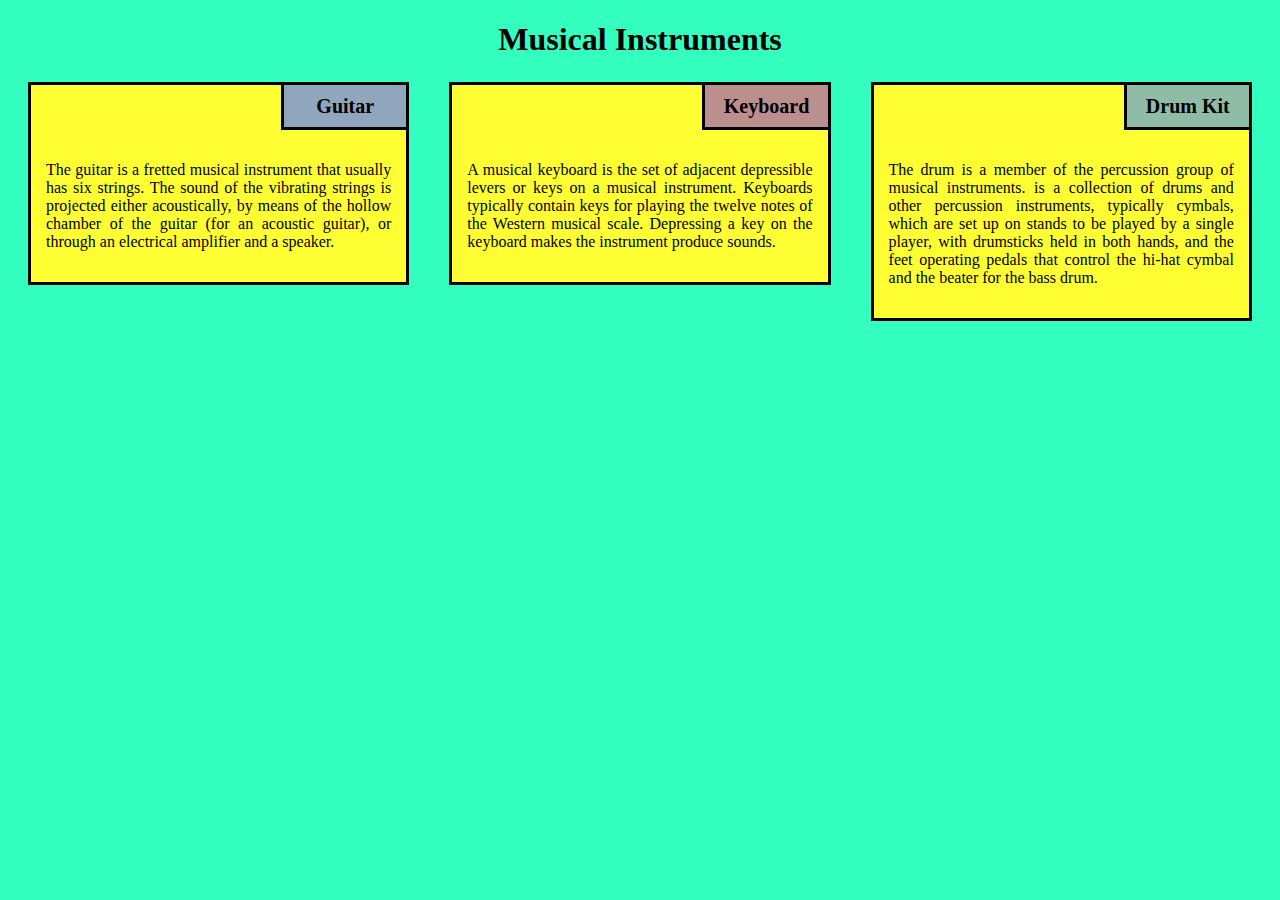
<file: Module_2_Solution/Index.html>
<!DOCTYPE html>
<html lang="en">

<head>
	<meta charset="UTF-8">
	<meta name="viewport" content="width=device-width, initial-scale=1">
	<link rel="stylesheet" href="css/style.css">
	<title>Assignment Solution for Module 2</title>
</head>

<body>
<h1>Musical Instruments</h1>
<div class="row">
	<div class="col-lg-4 col-md-6 col-sm-12">
		<div class="contnr">
<section class="Guitar">
	<h2>Guitar</h2>
	<p>The guitar is a fretted musical instrument that usually has six strings. The sound of the vibrating strings is projected either acoustically, by means of the hollow chamber of the guitar (for an acoustic guitar), or through an electrical amplifier and a speaker. </p>
</section>
</div>
</div>
<div class="col-lg-4 col-md-6 col-sm-12">
	<div class="contnr">
<section class="Keyboard">
	<h2>Keyboard</h2>
	<p>A musical keyboard is the set of adjacent depressible levers or keys on a musical instrument. Keyboards typically contain keys for playing the twelve notes of the Western musical scale. Depressing a key on the keyboard makes the instrument produce sounds.</p>
</section>
</div>
</div>
<div class="col-lg-4 col-md-12 col-sm-12">
	<div class="contnr">
<section class="Drums">
	<h2>Drum&nbsp;Kit</h2>
	<p>The drum is a member of the percussion group of musical instruments. is a collection of drums and other percussion instruments, typically cymbals, which are set up on stands to be played by a single player, with drumsticks held in both hands, and the feet operating pedals that control the hi-hat cymbal and the beater for the bass drum.</p>
</section>
</div>
</div>
</div>
</body>
</html>
</file>
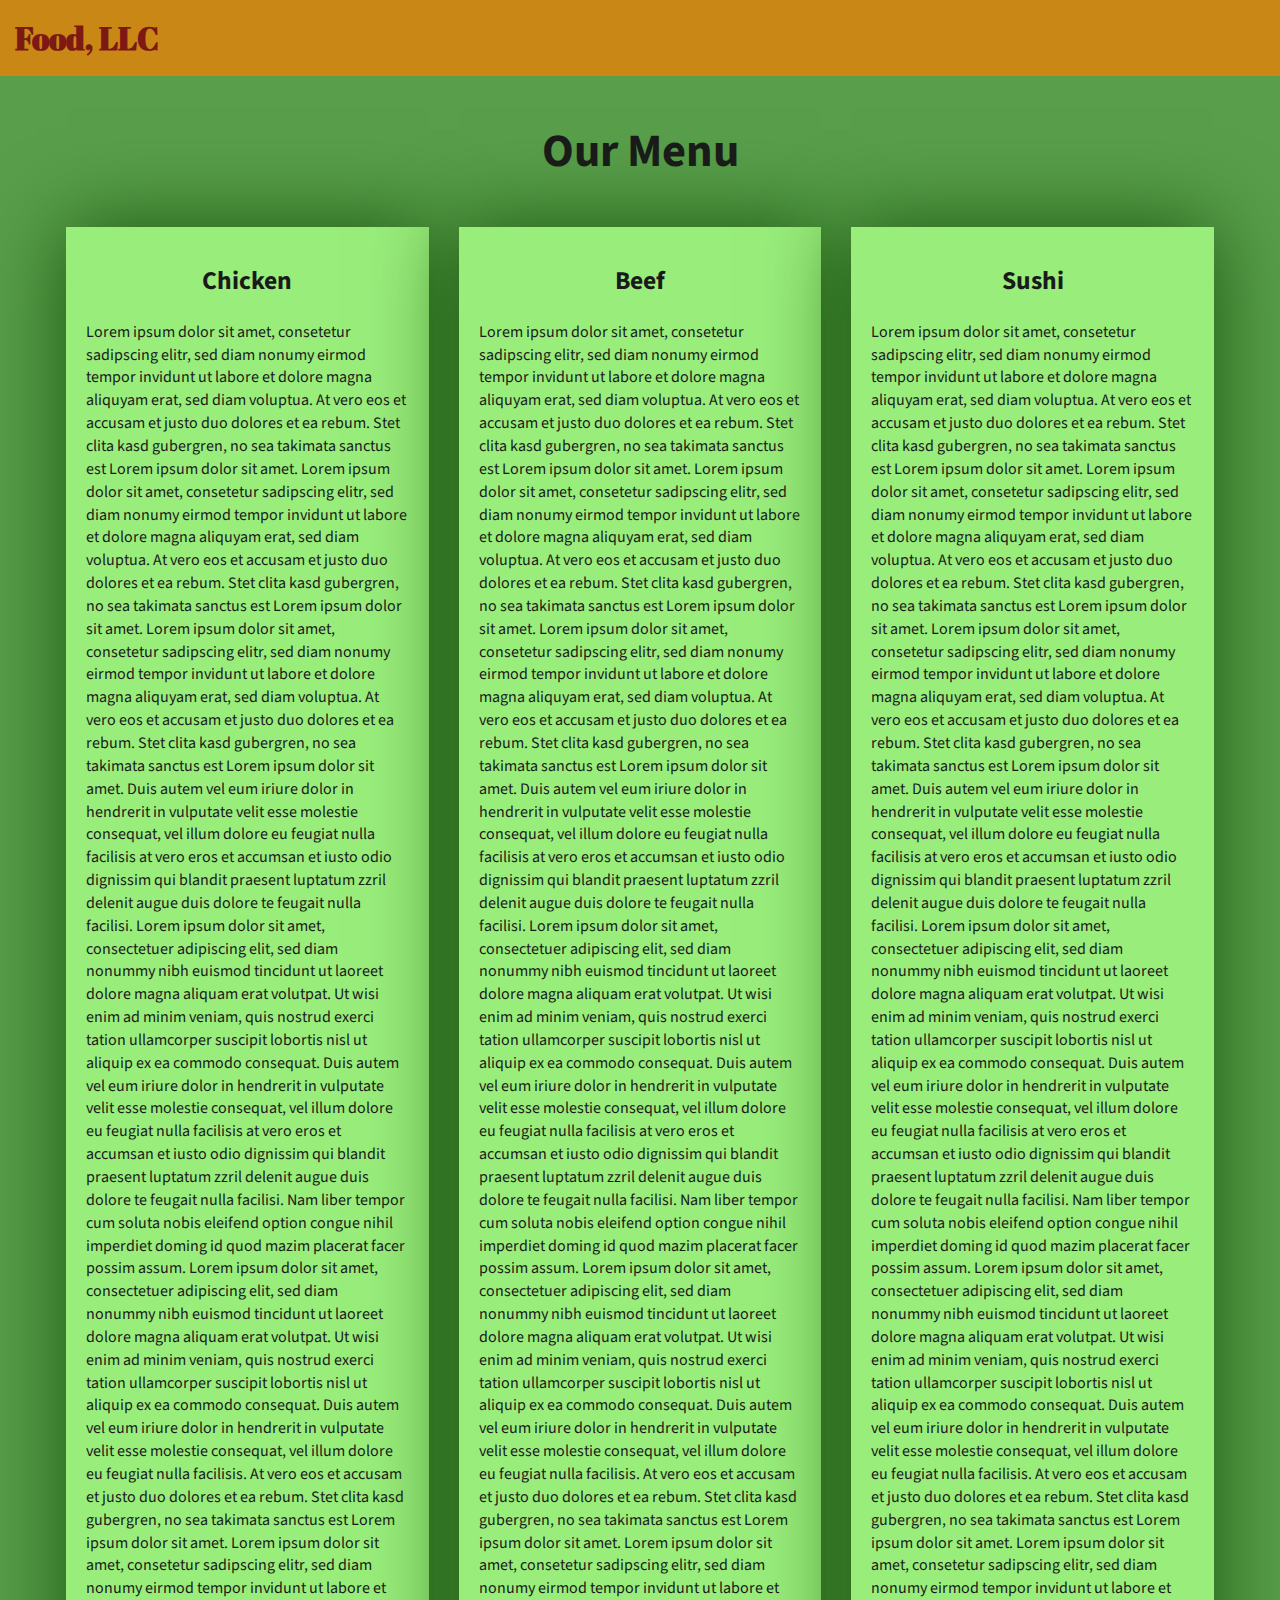
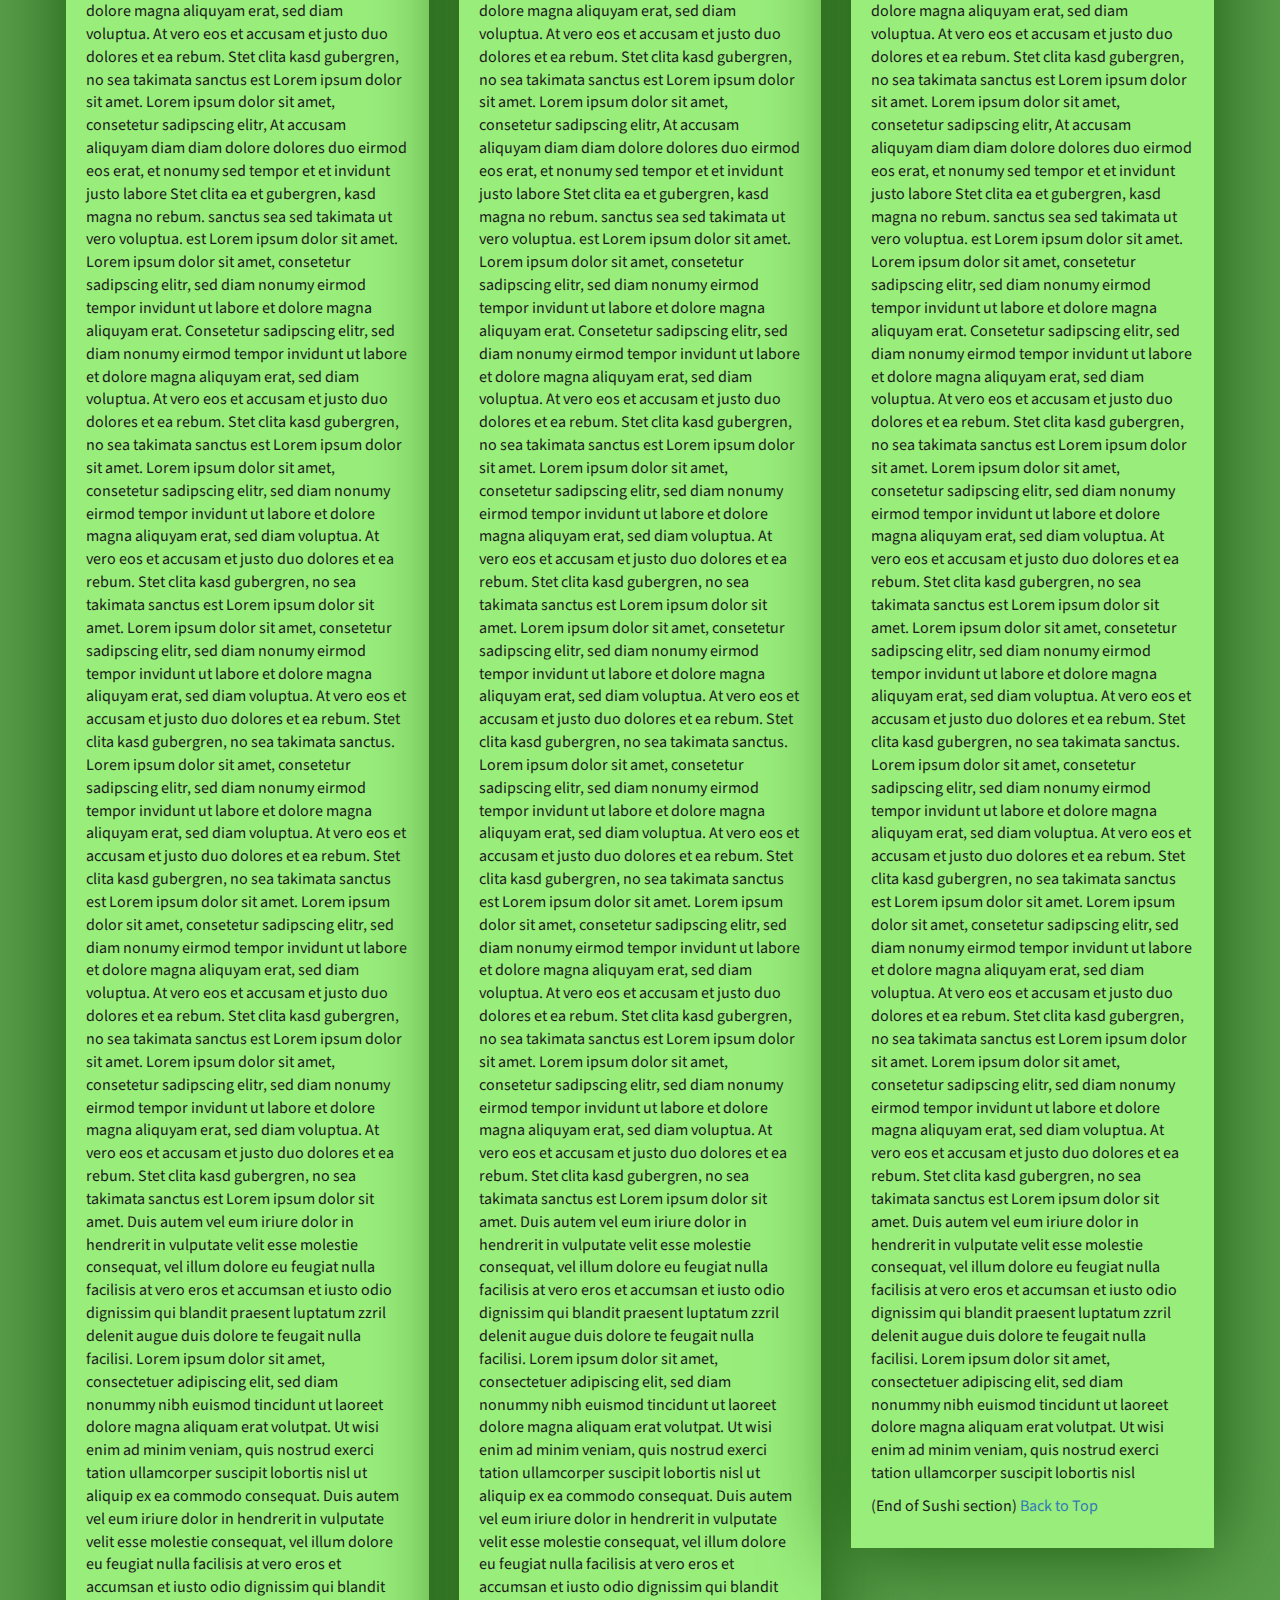
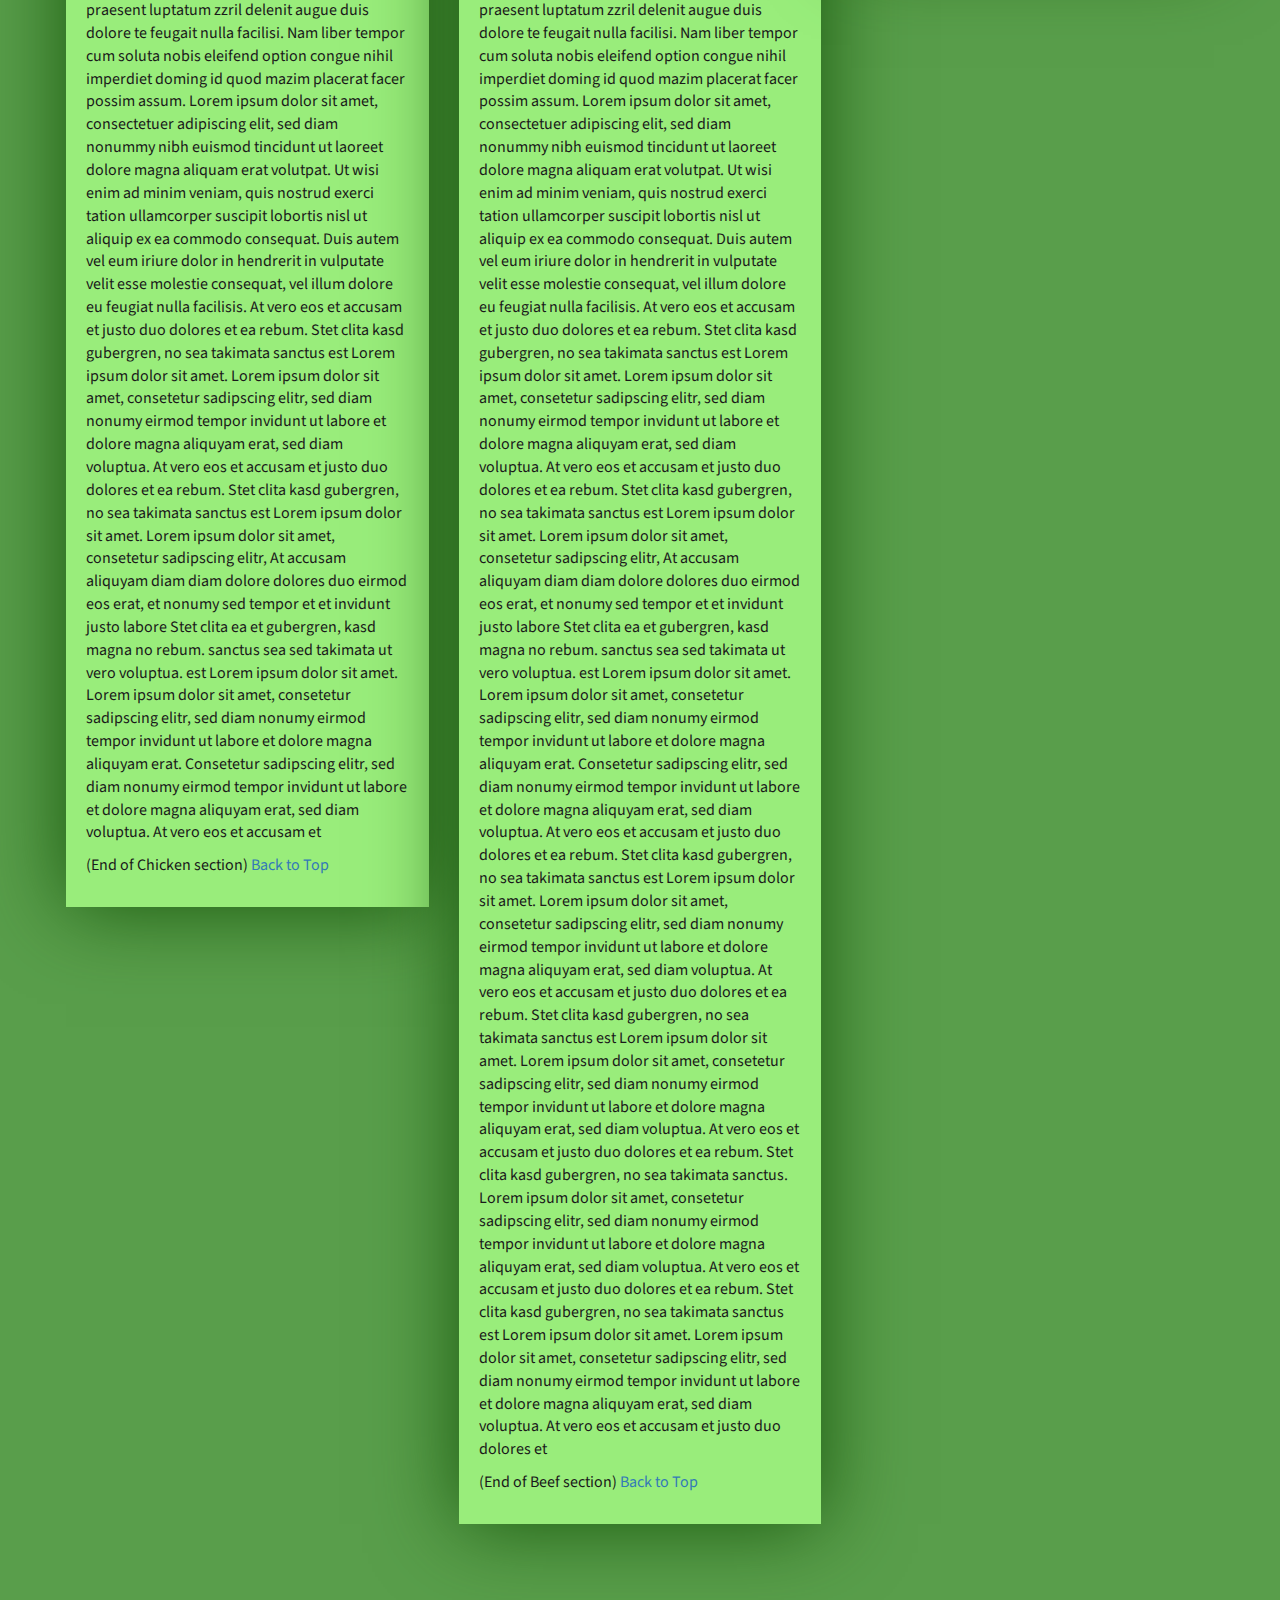
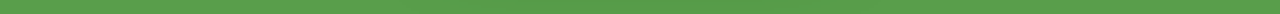
<file: Module_3_Solution/Index.html>
<!DOCTYPE html>
<html lang="eng">

<head>
    <meta charset="utf-8">
    <meta http-equiv="X-UA-Compatible" content="IE=edge">
    <meta name="viewport" content="width=device-width, initial-scale=1">
    <title>Assignment Solution for Module 3</title>
    <link rel="stylesheet" href="bootstrap.min.css">
    <link rel="stylesheet" href="styles.css">
    <link href="https://fonts.googleapis.com/css?family=Source+Sans+Pro" rel="stylesheet">
    <link href="https://fonts.googleapis.com/css?family=Abril+Fatface" rel="stylesheet">

    <!-- HTML5 shim and Respond.js for IE8 support of HTML5 elements and media queries -->
    <!-- WARNING: Respond.js doesn't work if you view the page via file:// -->
    <!--[if lt IE 9]>
      <script src="https://oss.maxcdn.com/html5shiv/3.7.2/html5shiv.min.js"></script>
      <script src="https://oss.maxcdn.com/respond/1.4.2/respond.min.js"></script>
    <![endif]-->
</head>

<body>
    <header>
        <nav id="header-nav" class="navbar navbar-default">
            <div class="container-fluid">
                <div class="navbar-header">
                    <div class="navbar-brand">
                        <a href="index.html"><h1>Food, LLC</h1></a>
                    </div>

                    <button type="button" class="navbar-toggle collapsed visible-xs" data-toggle="collapse" data-target="#collapsable-nav" aria-expanded="false">
                        <span class="sr-only">Toggle navigation</span>
                        <span class="icon-bar"></span>
                        <span class="icon-bar"></span>
                        <span class="icon-bar"></span>
                    </button>
                </div>

                <div id="collapsable-nav" class="collapse navbar-collapse">
                    <ul id="nav-list" class="nav navbar-nav navbar-right visible-xs text-center">
                        <li>
                            <a href="#chicken-tile"><br class="hidden-xs"> Chicken</a>
                        </li>
                        <li>
                            <a href="#beef-tile"><br class="hidden-xs"> Beef</a>
                        </li>
                        <li>
                            <a href="#sushi-tile"><br class="hidden-xs"> Sushi</a>
                        </li>
                    </ul>
                </div>
            </div>
        </nav>
    </header>

    <div id="main-content" class="container">
        <h2 id="top-heading" class="text-center">Our Menu</h2>
        <div id="home-tiles" class="row">
            <div class="col-md-4 col-sm-6 col-xs-12">
                <div id="chicken-tile">
                    <section>
                        <h3 class="text-center">Chicken</h3>
                        <p>
                            Lorem ipsum dolor sit amet, consetetur sadipscing elitr, sed diam nonumy eirmod tempor invidunt ut labore et dolore magna aliquyam erat, sed diam voluptua. At vero eos et accusam et justo duo dolores et ea rebum. Stet clita kasd gubergren, no sea takimata
                            sanctus est Lorem ipsum dolor sit amet. Lorem ipsum dolor sit amet, consetetur sadipscing elitr, sed diam nonumy eirmod tempor invidunt ut labore et dolore magna aliquyam erat, sed diam voluptua. At vero eos et accusam et justo
                            duo dolores et ea rebum. Stet clita kasd gubergren, no sea takimata sanctus est Lorem ipsum dolor sit amet. Lorem ipsum dolor sit amet, consetetur sadipscing elitr, sed diam nonumy eirmod tempor invidunt ut labore et dolore
                            magna aliquyam erat, sed diam voluptua. At vero eos et accusam et justo duo dolores et ea rebum. Stet clita kasd gubergren, no sea takimata sanctus est Lorem ipsum dolor sit amet. Duis autem vel eum iriure dolor in hendrerit
                            in vulputate velit esse molestie consequat, vel illum dolore eu feugiat nulla facilisis at vero eros et accumsan et iusto odio dignissim qui blandit praesent luptatum zzril delenit augue duis dolore te feugait nulla facilisi.
                            Lorem ipsum dolor sit amet, consectetuer adipiscing elit, sed diam nonummy nibh euismod tincidunt ut laoreet dolore magna aliquam erat volutpat. Ut wisi enim ad minim veniam, quis nostrud exerci tation ullamcorper suscipit
                            lobortis nisl ut aliquip ex ea commodo consequat. Duis autem vel eum iriure dolor in hendrerit in vulputate velit esse molestie consequat, vel illum dolore eu feugiat nulla facilisis at vero eros et accumsan et iusto odio dignissim
                            qui blandit praesent luptatum zzril delenit augue duis dolore te feugait nulla facilisi. Nam liber tempor cum soluta nobis eleifend option congue nihil imperdiet doming id quod mazim placerat facer possim assum. Lorem ipsum
                            dolor sit amet, consectetuer adipiscing elit, sed diam nonummy nibh euismod tincidunt ut laoreet dolore magna aliquam erat volutpat. Ut wisi enim ad minim veniam, quis nostrud exerci tation ullamcorper suscipit lobortis nisl
                            ut aliquip ex ea commodo consequat. Duis autem vel eum iriure dolor in hendrerit in vulputate velit esse molestie consequat, vel illum dolore eu feugiat nulla facilisis. At vero eos et accusam et justo duo dolores et ea rebum.
                            Stet clita kasd gubergren, no sea takimata sanctus est Lorem ipsum dolor sit amet. Lorem ipsum dolor sit amet, consetetur sadipscing elitr, sed diam nonumy eirmod tempor invidunt ut labore et dolore magna aliquyam erat, sed
                            diam voluptua. At vero eos et accusam et justo duo dolores et ea rebum. Stet clita kasd gubergren, no sea takimata sanctus est Lorem ipsum dolor sit amet. Lorem ipsum dolor sit amet, consetetur sadipscing elitr, At accusam
                            aliquyam diam diam dolore dolores duo eirmod eos erat, et nonumy sed tempor et et invidunt justo labore Stet clita ea et gubergren, kasd magna no rebum. sanctus sea sed takimata ut vero voluptua. est Lorem ipsum dolor sit amet.
                            Lorem ipsum dolor sit amet, consetetur sadipscing elitr, sed diam nonumy eirmod tempor invidunt ut labore et dolore magna aliquyam erat. Consetetur sadipscing elitr, sed diam nonumy eirmod tempor invidunt ut labore et dolore
                            magna aliquyam erat, sed diam voluptua. At vero eos et accusam et justo duo dolores et ea rebum. Stet clita kasd gubergren, no sea takimata sanctus est Lorem ipsum dolor sit amet. Lorem ipsum dolor sit amet, consetetur sadipscing
                            elitr, sed diam nonumy eirmod tempor invidunt ut labore et dolore magna aliquyam erat, sed diam voluptua. At vero eos et accusam et justo duo dolores et ea rebum. Stet clita kasd gubergren, no sea takimata sanctus est Lorem
                            ipsum dolor sit amet. Lorem ipsum dolor sit amet, consetetur sadipscing elitr, sed diam nonumy eirmod tempor invidunt ut labore et dolore magna aliquyam erat, sed diam voluptua. At vero eos et accusam et justo duo dolores et
                            ea rebum. Stet clita kasd gubergren, no sea takimata sanctus. Lorem ipsum dolor sit amet, consetetur sadipscing elitr, sed diam nonumy eirmod tempor invidunt ut labore et dolore magna aliquyam erat, sed diam voluptua. At vero
                            eos et accusam et justo duo dolores et ea rebum. Stet clita kasd gubergren, no sea takimata sanctus est Lorem ipsum dolor sit amet. Lorem ipsum dolor sit amet, consetetur sadipscing elitr, sed diam nonumy eirmod tempor invidunt
                            ut labore et dolore magna aliquyam erat, sed diam voluptua. At vero eos et accusam et justo duo dolores et ea rebum. Stet clita kasd gubergren, no sea takimata sanctus est Lorem ipsum dolor sit amet. Lorem ipsum dolor sit amet,
                            consetetur sadipscing elitr, sed diam nonumy eirmod tempor invidunt ut labore et dolore magna aliquyam erat, sed diam voluptua. At vero eos et accusam et justo duo dolores et ea rebum. Stet clita kasd gubergren, no sea takimata
                            sanctus est Lorem ipsum dolor sit amet. Duis autem vel eum iriure dolor in hendrerit in vulputate velit esse molestie consequat, vel illum dolore eu feugiat nulla facilisis at vero eros et accumsan et iusto odio dignissim qui
                            blandit praesent luptatum zzril delenit augue duis dolore te feugait nulla facilisi. Lorem ipsum dolor sit amet, consectetuer adipiscing elit, sed diam nonummy nibh euismod tincidunt ut laoreet dolore magna aliquam erat volutpat.
                            Ut wisi enim ad minim veniam, quis nostrud exerci tation ullamcorper suscipit lobortis nisl ut aliquip ex ea commodo consequat. Duis autem vel eum iriure dolor in hendrerit in vulputate velit esse molestie consequat, vel illum
                            dolore eu feugiat nulla facilisis at vero eros et accumsan et iusto odio dignissim qui blandit praesent luptatum zzril delenit augue duis dolore te feugait nulla facilisi. Nam liber tempor cum soluta nobis eleifend option congue
                            nihil imperdiet doming id quod mazim placerat facer possim assum. Lorem ipsum dolor sit amet, consectetuer adipiscing elit, sed diam nonummy nibh euismod tincidunt ut laoreet dolore magna aliquam erat volutpat. Ut wisi enim
                            ad minim veniam, quis nostrud exerci tation ullamcorper suscipit lobortis nisl ut aliquip ex ea commodo consequat. Duis autem vel eum iriure dolor in hendrerit in vulputate velit esse molestie consequat, vel illum dolore eu
                            feugiat nulla facilisis. At vero eos et accusam et justo duo dolores et ea rebum. Stet clita kasd gubergren, no sea takimata sanctus est Lorem ipsum dolor sit amet. Lorem ipsum dolor sit amet, consetetur sadipscing elitr, sed
                            diam nonumy eirmod tempor invidunt ut labore et dolore magna aliquyam erat, sed diam voluptua. At vero eos et accusam et justo duo dolores et ea rebum. Stet clita kasd gubergren, no sea takimata sanctus est Lorem ipsum dolor
                            sit amet. Lorem ipsum dolor sit amet, consetetur sadipscing elitr, At accusam aliquyam diam diam dolore dolores duo eirmod eos erat, et nonumy sed tempor et et invidunt justo labore Stet clita ea et gubergren, kasd magna no
                            rebum. sanctus sea sed takimata ut vero voluptua. est Lorem ipsum dolor sit amet. Lorem ipsum dolor sit amet, consetetur sadipscing elitr, sed diam nonumy eirmod tempor invidunt ut labore et dolore magna aliquyam erat. Consetetur
                            sadipscing elitr, sed diam nonumy eirmod tempor invidunt ut labore et dolore magna aliquyam erat, sed diam voluptua. At vero eos et accusam et
                        </p>
                        <p>
                            (End of Chicken section) <a href="#top-heading">Back to Top</a>
                        </p>
                    </section>
                </div>
            </div>
            <div class="col-md-4 col-sm-6 col-xs-12">
                <div id="beef-tile">
                    <section>
                        <h3 class="text-center">Beef</h3>
                        <p>
                            Lorem ipsum dolor sit amet, consetetur sadipscing elitr, sed diam nonumy eirmod tempor invidunt ut labore et dolore magna aliquyam erat, sed diam voluptua. At vero eos et accusam et justo duo dolores et ea rebum. Stet clita kasd gubergren, no sea takimata
                            sanctus est Lorem ipsum dolor sit amet. Lorem ipsum dolor sit amet, consetetur sadipscing elitr, sed diam nonumy eirmod tempor invidunt ut labore et dolore magna aliquyam erat, sed diam voluptua. At vero eos et accusam et justo
                            duo dolores et ea rebum. Stet clita kasd gubergren, no sea takimata sanctus est Lorem ipsum dolor sit amet. Lorem ipsum dolor sit amet, consetetur sadipscing elitr, sed diam nonumy eirmod tempor invidunt ut labore et dolore
                            magna aliquyam erat, sed diam voluptua. At vero eos et accusam et justo duo dolores et ea rebum. Stet clita kasd gubergren, no sea takimata sanctus est Lorem ipsum dolor sit amet. Duis autem vel eum iriure dolor in hendrerit
                            in vulputate velit esse molestie consequat, vel illum dolore eu feugiat nulla facilisis at vero eros et accumsan et iusto odio dignissim qui blandit praesent luptatum zzril delenit augue duis dolore te feugait nulla facilisi.
                            Lorem ipsum dolor sit amet, consectetuer adipiscing elit, sed diam nonummy nibh euismod tincidunt ut laoreet dolore magna aliquam erat volutpat. Ut wisi enim ad minim veniam, quis nostrud exerci tation ullamcorper suscipit
                            lobortis nisl ut aliquip ex ea commodo consequat. Duis autem vel eum iriure dolor in hendrerit in vulputate velit esse molestie consequat, vel illum dolore eu feugiat nulla facilisis at vero eros et accumsan et iusto odio dignissim
                            qui blandit praesent luptatum zzril delenit augue duis dolore te feugait nulla facilisi. Nam liber tempor cum soluta nobis eleifend option congue nihil imperdiet doming id quod mazim placerat facer possim assum. Lorem ipsum
                            dolor sit amet, consectetuer adipiscing elit, sed diam nonummy nibh euismod tincidunt ut laoreet dolore magna aliquam erat volutpat. Ut wisi enim ad minim veniam, quis nostrud exerci tation ullamcorper suscipit lobortis nisl
                            ut aliquip ex ea commodo consequat. Duis autem vel eum iriure dolor in hendrerit in vulputate velit esse molestie consequat, vel illum dolore eu feugiat nulla facilisis. At vero eos et accusam et justo duo dolores et ea rebum.
                            Stet clita kasd gubergren, no sea takimata sanctus est Lorem ipsum dolor sit amet. Lorem ipsum dolor sit amet, consetetur sadipscing elitr, sed diam nonumy eirmod tempor invidunt ut labore et dolore magna aliquyam erat, sed
                            diam voluptua. At vero eos et accusam et justo duo dolores et ea rebum. Stet clita kasd gubergren, no sea takimata sanctus est Lorem ipsum dolor sit amet. Lorem ipsum dolor sit amet, consetetur sadipscing elitr, At accusam
                            aliquyam diam diam dolore dolores duo eirmod eos erat, et nonumy sed tempor et et invidunt justo labore Stet clita ea et gubergren, kasd magna no rebum. sanctus sea sed takimata ut vero voluptua. est Lorem ipsum dolor sit amet.
                            Lorem ipsum dolor sit amet, consetetur sadipscing elitr, sed diam nonumy eirmod tempor invidunt ut labore et dolore magna aliquyam erat. Consetetur sadipscing elitr, sed diam nonumy eirmod tempor invidunt ut labore et dolore
                            magna aliquyam erat, sed diam voluptua. At vero eos et accusam et justo duo dolores et ea rebum. Stet clita kasd gubergren, no sea takimata sanctus est Lorem ipsum dolor sit amet. Lorem ipsum dolor sit amet, consetetur sadipscing
                            elitr, sed diam nonumy eirmod tempor invidunt ut labore et dolore magna aliquyam erat, sed diam voluptua. At vero eos et accusam et justo duo dolores et ea rebum. Stet clita kasd gubergren, no sea takimata sanctus est Lorem
                            ipsum dolor sit amet. Lorem ipsum dolor sit amet, consetetur sadipscing elitr, sed diam nonumy eirmod tempor invidunt ut labore et dolore magna aliquyam erat, sed diam voluptua. At vero eos et accusam et justo duo dolores et
                            ea rebum. Stet clita kasd gubergren, no sea takimata sanctus. Lorem ipsum dolor sit amet, consetetur sadipscing elitr, sed diam nonumy eirmod tempor invidunt ut labore et dolore magna aliquyam erat, sed diam voluptua. At vero
                            eos et accusam et justo duo dolores et ea rebum. Stet clita kasd gubergren, no sea takimata sanctus est Lorem ipsum dolor sit amet. Lorem ipsum dolor sit amet, consetetur sadipscing elitr, sed diam nonumy eirmod tempor invidunt
                            ut labore et dolore magna aliquyam erat, sed diam voluptua. At vero eos et accusam et justo duo dolores et ea rebum. Stet clita kasd gubergren, no sea takimata sanctus est Lorem ipsum dolor sit amet. Lorem ipsum dolor sit amet,
                            consetetur sadipscing elitr, sed diam nonumy eirmod tempor invidunt ut labore et dolore magna aliquyam erat, sed diam voluptua. At vero eos et accusam et justo duo dolores et ea rebum. Stet clita kasd gubergren, no sea takimata
                            sanctus est Lorem ipsum dolor sit amet. Duis autem vel eum iriure dolor in hendrerit in vulputate velit esse molestie consequat, vel illum dolore eu feugiat nulla facilisis at vero eros et accumsan et iusto odio dignissim qui
                            blandit praesent luptatum zzril delenit augue duis dolore te feugait nulla facilisi. Lorem ipsum dolor sit amet, consectetuer adipiscing elit, sed diam nonummy nibh euismod tincidunt ut laoreet dolore magna aliquam erat volutpat.
                            Ut wisi enim ad minim veniam, quis nostrud exerci tation ullamcorper suscipit lobortis nisl ut aliquip ex ea commodo consequat. Duis autem vel eum iriure dolor in hendrerit in vulputate velit esse molestie consequat, vel illum
                            dolore eu feugiat nulla facilisis at vero eros et accumsan et iusto odio dignissim qui blandit praesent luptatum zzril delenit augue duis dolore te feugait nulla facilisi. Nam liber tempor cum soluta nobis eleifend option congue
                            nihil imperdiet doming id quod mazim placerat facer possim assum. Lorem ipsum dolor sit amet, consectetuer adipiscing elit, sed diam nonummy nibh euismod tincidunt ut laoreet dolore magna aliquam erat volutpat. Ut wisi enim
                            ad minim veniam, quis nostrud exerci tation ullamcorper suscipit lobortis nisl ut aliquip ex ea commodo consequat. Duis autem vel eum iriure dolor in hendrerit in vulputate velit esse molestie consequat, vel illum dolore eu
                            feugiat nulla facilisis. At vero eos et accusam et justo duo dolores et ea rebum. Stet clita kasd gubergren, no sea takimata sanctus est Lorem ipsum dolor sit amet. Lorem ipsum dolor sit amet, consetetur sadipscing elitr, sed
                            diam nonumy eirmod tempor invidunt ut labore et dolore magna aliquyam erat, sed diam voluptua. At vero eos et accusam et justo duo dolores et ea rebum. Stet clita kasd gubergren, no sea takimata sanctus est Lorem ipsum dolor
                            sit amet. Lorem ipsum dolor sit amet, consetetur sadipscing elitr, At accusam aliquyam diam diam dolore dolores duo eirmod eos erat, et nonumy sed tempor et et invidunt justo labore Stet clita ea et gubergren, kasd magna no
                            rebum. sanctus sea sed takimata ut vero voluptua. est Lorem ipsum dolor sit amet. Lorem ipsum dolor sit amet, consetetur sadipscing elitr, sed diam nonumy eirmod tempor invidunt ut labore et dolore magna aliquyam erat. Consetetur
                            sadipscing elitr, sed diam nonumy eirmod tempor invidunt ut labore et dolore magna aliquyam erat, sed diam voluptua. At vero eos et accusam et justo duo dolores et ea rebum. Stet clita kasd gubergren, no sea takimata sanctus
                            est Lorem ipsum dolor sit amet. Lorem ipsum dolor sit amet, consetetur sadipscing elitr, sed diam nonumy eirmod tempor invidunt ut labore et dolore magna aliquyam erat, sed diam voluptua. At vero eos et accusam et justo duo
                            dolores et ea rebum. Stet clita kasd gubergren, no sea takimata sanctus est Lorem ipsum dolor sit amet. Lorem ipsum dolor sit amet, consetetur sadipscing elitr, sed diam nonumy eirmod tempor invidunt ut labore et dolore magna
                            aliquyam erat, sed diam voluptua. At vero eos et accusam et justo duo dolores et ea rebum. Stet clita kasd gubergren, no sea takimata sanctus. Lorem ipsum dolor sit amet, consetetur sadipscing elitr, sed diam nonumy eirmod
                            tempor invidunt ut labore et dolore magna aliquyam erat, sed diam voluptua. At vero eos et accusam et justo duo dolores et ea rebum. Stet clita kasd gubergren, no sea takimata sanctus est Lorem ipsum dolor sit amet. Lorem ipsum
                            dolor sit amet, consetetur sadipscing elitr, sed diam nonumy eirmod tempor invidunt ut labore et dolore magna aliquyam erat, sed diam voluptua. At vero eos et accusam et justo duo dolores et
                        </p>
                        <p>
                            (End of Beef section) <a href="#top-heading">Back to Top</a>
                        </p>
                    </section>
                </div>
            </div>
            <!-- <div class="clearfix visible-md-block"></div> -->
            <div class="col-md-4 col-sm-12 col-xs-12">
                <div id="sushi-tile">
                    <section>
                        <h3 class="text-center">Sushi</h3>
                        <p>
                            Lorem ipsum dolor sit amet, consetetur sadipscing elitr, sed diam nonumy eirmod tempor invidunt ut labore et dolore magna aliquyam erat, sed diam voluptua. At vero eos et accusam et justo duo dolores et ea rebum. Stet clita kasd gubergren, no sea takimata
                            sanctus est Lorem ipsum dolor sit amet. Lorem ipsum dolor sit amet, consetetur sadipscing elitr, sed diam nonumy eirmod tempor invidunt ut labore et dolore magna aliquyam erat, sed diam voluptua. At vero eos et accusam et justo
                            duo dolores et ea rebum. Stet clita kasd gubergren, no sea takimata sanctus est Lorem ipsum dolor sit amet. Lorem ipsum dolor sit amet, consetetur sadipscing elitr, sed diam nonumy eirmod tempor invidunt ut labore et dolore
                            magna aliquyam erat, sed diam voluptua. At vero eos et accusam et justo duo dolores et ea rebum. Stet clita kasd gubergren, no sea takimata sanctus est Lorem ipsum dolor sit amet. Duis autem vel eum iriure dolor in hendrerit
                            in vulputate velit esse molestie consequat, vel illum dolore eu feugiat nulla facilisis at vero eros et accumsan et iusto odio dignissim qui blandit praesent luptatum zzril delenit augue duis dolore te feugait nulla facilisi.
                            Lorem ipsum dolor sit amet, consectetuer adipiscing elit, sed diam nonummy nibh euismod tincidunt ut laoreet dolore magna aliquam erat volutpat. Ut wisi enim ad minim veniam, quis nostrud exerci tation ullamcorper suscipit
                            lobortis nisl ut aliquip ex ea commodo consequat. Duis autem vel eum iriure dolor in hendrerit in vulputate velit esse molestie consequat, vel illum dolore eu feugiat nulla facilisis at vero eros et accumsan et iusto odio dignissim
                            qui blandit praesent luptatum zzril delenit augue duis dolore te feugait nulla facilisi. Nam liber tempor cum soluta nobis eleifend option congue nihil imperdiet doming id quod mazim placerat facer possim assum. Lorem ipsum
                            dolor sit amet, consectetuer adipiscing elit, sed diam nonummy nibh euismod tincidunt ut laoreet dolore magna aliquam erat volutpat. Ut wisi enim ad minim veniam, quis nostrud exerci tation ullamcorper suscipit lobortis nisl
                            ut aliquip ex ea commodo consequat. Duis autem vel eum iriure dolor in hendrerit in vulputate velit esse molestie consequat, vel illum dolore eu feugiat nulla facilisis. At vero eos et accusam et justo duo dolores et ea rebum.
                            Stet clita kasd gubergren, no sea takimata sanctus est Lorem ipsum dolor sit amet. Lorem ipsum dolor sit amet, consetetur sadipscing elitr, sed diam nonumy eirmod tempor invidunt ut labore et dolore magna aliquyam erat, sed
                            diam voluptua. At vero eos et accusam et justo duo dolores et ea rebum. Stet clita kasd gubergren, no sea takimata sanctus est Lorem ipsum dolor sit amet. Lorem ipsum dolor sit amet, consetetur sadipscing elitr, At accusam
                            aliquyam diam diam dolore dolores duo eirmod eos erat, et nonumy sed tempor et et invidunt justo labore Stet clita ea et gubergren, kasd magna no rebum. sanctus sea sed takimata ut vero voluptua. est Lorem ipsum dolor sit amet.
                            Lorem ipsum dolor sit amet, consetetur sadipscing elitr, sed diam nonumy eirmod tempor invidunt ut labore et dolore magna aliquyam erat. Consetetur sadipscing elitr, sed diam nonumy eirmod tempor invidunt ut labore et dolore
                            magna aliquyam erat, sed diam voluptua. At vero eos et accusam et justo duo dolores et ea rebum. Stet clita kasd gubergren, no sea takimata sanctus est Lorem ipsum dolor sit amet. Lorem ipsum dolor sit amet, consetetur sadipscing
                            elitr, sed diam nonumy eirmod tempor invidunt ut labore et dolore magna aliquyam erat, sed diam voluptua. At vero eos et accusam et justo duo dolores et ea rebum. Stet clita kasd gubergren, no sea takimata sanctus est Lorem
                            ipsum dolor sit amet. Lorem ipsum dolor sit amet, consetetur sadipscing elitr, sed diam nonumy eirmod tempor invidunt ut labore et dolore magna aliquyam erat, sed diam voluptua. At vero eos et accusam et justo duo dolores et
                            ea rebum. Stet clita kasd gubergren, no sea takimata sanctus. Lorem ipsum dolor sit amet, consetetur sadipscing elitr, sed diam nonumy eirmod tempor invidunt ut labore et dolore magna aliquyam erat, sed diam voluptua. At vero
                            eos et accusam et justo duo dolores et ea rebum. Stet clita kasd gubergren, no sea takimata sanctus est Lorem ipsum dolor sit amet. Lorem ipsum dolor sit amet, consetetur sadipscing elitr, sed diam nonumy eirmod tempor invidunt
                            ut labore et dolore magna aliquyam erat, sed diam voluptua. At vero eos et accusam et justo duo dolores et ea rebum. Stet clita kasd gubergren, no sea takimata sanctus est Lorem ipsum dolor sit amet. Lorem ipsum dolor sit amet,
                            consetetur sadipscing elitr, sed diam nonumy eirmod tempor invidunt ut labore et dolore magna aliquyam erat, sed diam voluptua. At vero eos et accusam et justo duo dolores et ea rebum. Stet clita kasd gubergren, no sea takimata
                            sanctus est Lorem ipsum dolor sit amet. Duis autem vel eum iriure dolor in hendrerit in vulputate velit esse molestie consequat, vel illum dolore eu feugiat nulla facilisis at vero eros et accumsan et iusto odio dignissim qui
                            blandit praesent luptatum zzril delenit augue duis dolore te feugait nulla facilisi. Lorem ipsum dolor sit amet, consectetuer adipiscing elit, sed diam nonummy nibh euismod tincidunt ut laoreet dolore magna aliquam erat volutpat.
                            Ut wisi enim ad minim veniam, quis nostrud exerci tation ullamcorper suscipit lobortis nisl
                        </p>
                        <p>
                            (End of Sushi section) <a href="#top-heading">Back to Top</a>
                        </p>
                    </section>
                </div>
            </div>
            <!-- <div class="clearfix visible-lg-block"></div> -->
        </div>
    </div>
    <div class="clearfix visible-lg-block"></div>


    <!-- jQuery (Bootstrap JS plugins depend on it) -->
    <script src="jquery-2.1.4.min.js"></script>
    <script src="bootstrap.min.js"></script>
    <!-- <script src="js/script.js"></script> -->

</body>

</html>
</file>
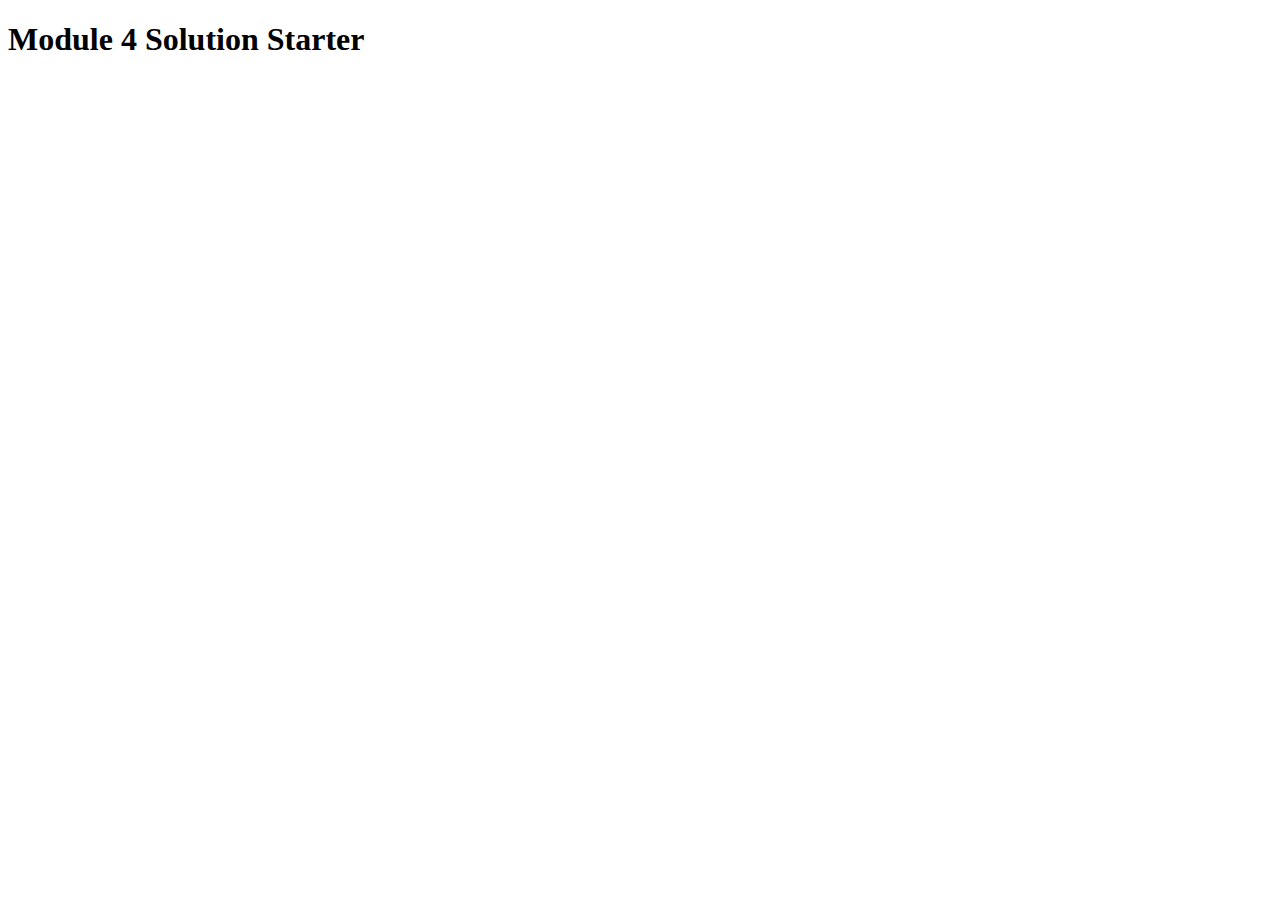
<file: Module_4_Solution/index.html>
<!DOCTYPE html>
<html>
<head>
  <meta charset="utf-8">
  <title>Module 4 Solution Starter</title>
  <script src="SpeakHello.js"></script>
  <script src="SpeakGoodBye.js"></script>
  <script src="script.js"></script>
</head>
<body>
  <h1>Module 4 Solution Starter</h1>
</body>
</html>
</file>
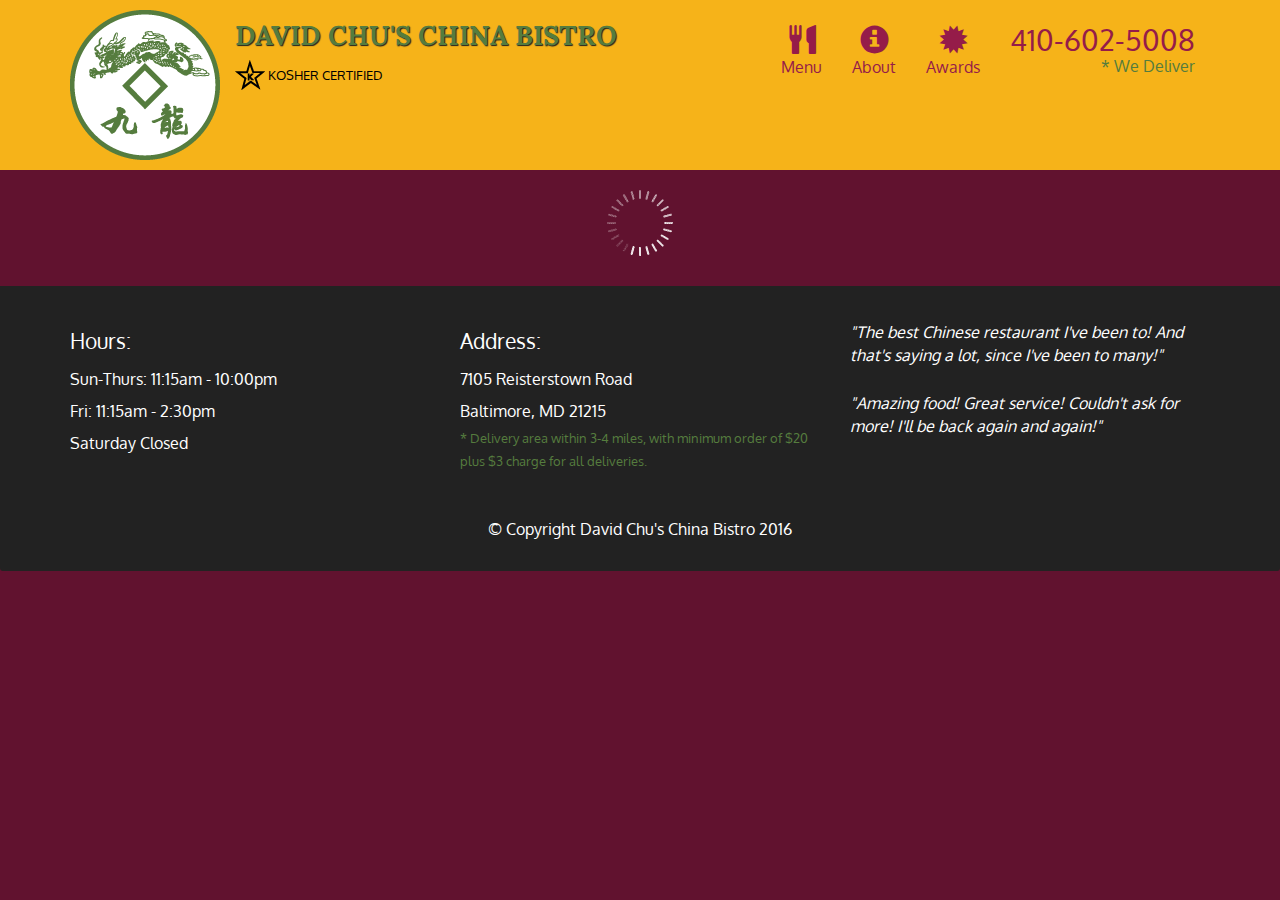
<file: Module_5_Solution/index.html>
<!doctype html>
<html lang="en">
  <head>
    <meta charset="utf-8">
    <meta http-equiv="X-UA-Compatible" content="IE=edge">
    <meta name="viewport" content="width=device-width, initial-scale=1">
    <title>David Chu's China Bistro</title>
    <link rel="stylesheet" href="css/bootstrap.min.css">
    <link rel="stylesheet" href="css/styles.css">
    <link href='https://fonts.googleapis.com/css?family=Oxygen:400,300,700' rel='stylesheet' type='text/css'>
    <link href='https://fonts.googleapis.com/css?family=Lora' rel='stylesheet' type='text/css'>
  </head>
<body>
  <header>
    <nav id="header-nav" class="navbar navbar-default">
      <div class="container">
        <div class="navbar-header">
          <a href="index.html" class="pull-left visible-md visible-lg">
            <div id="logo-img" alt="Logo image"></div>
          </a>

          <div class="navbar-brand">
            <a href="index.html"><h1>David Chu's China Bistro</h1></a>
            <p>
              <img src="images/star-k-logo.png" alt="Kosher certification">
              <span>Kosher Certified</span>
            </p>
          </div>

          <button id="navbarToggle" type="button" class="navbar-toggle collapsed" data-toggle="collapse" data-target="#collapsable-nav" aria-expanded="false">
            <span class="sr-only">Toggle navigation</span>
            <span class="icon-bar"></span>
            <span class="icon-bar"></span>
            <span class="icon-bar"></span>
          </button>
        </div>
        
        <div id="collapsable-nav" class="collapse navbar-collapse">
           <ul id="nav-list" class="nav navbar-nav navbar-right">
            <li id="navHomeButton" class="visible-xs active">
              <a href="index.html">
                <span class="glyphicon glyphicon-home"></span> Home</a>
            </li>
            <li id="navMenuButton">
              <a href="#" onclick="$dc.loadMenuCategories();">
                <span class="glyphicon glyphicon-cutlery"></span><br class="hidden-xs"> Menu</a>
            </li>
            <li>
              <a href="#">
                <span class="glyphicon glyphicon-info-sign"></span><br class="hidden-xs"> About</a>
            </li>
            <li>
              <a href="#">
                <span class="glyphicon glyphicon-certificate"></span><br class="hidden-xs"> Awards</a>
            </li>
            <li id="phone" class="hidden-xs">
              <a href="tel:410-602-5008">
                <span>410-602-5008</span></a><div>* We Deliver</div>
            </li>
          </ul><!-- #nav-list -->
        </div><!-- .collapse .navbar-collapse -->
      </div><!-- .container -->
    </nav><!-- #header-nav -->
  </header>

  <div id="call-btn" class="visible-xs">
    <a class="btn" href="tel:410-602-5008">
    <span class="glyphicon glyphicon-earphone"></span>
    410-602-5008
    </a>
  </div>
  <div id="xs-deliver" class="text-center visible-xs">* We Deliver</div>

  <div id="main-content" class="container"></div>

  <footer class="panel-footer">
    <div class="container">
      <div class="row">
        <section id="hours" class="col-sm-4">
          <span>Hours:</span><br>
          Sun-Thurs: 11:15am - 10:00pm<br>
          Fri: 11:15am - 2:30pm<br>
          Saturday Closed
          <hr class="visible-xs">
        </section>
        <section id="address" class="col-sm-4">
          <span>Address:</span><br>
          7105 Reisterstown Road<br>
          Baltimore, MD 21215
          <p>* Delivery area within 3-4 miles, with minimum order of $20 plus $3 charge for all deliveries.</p>
          <hr class="visible-xs">
        </section>
        <section id="testimonials" class="col-sm-4">
          <p>"The best Chinese restaurant I've been to! And that's saying a lot, since I've been to many!"</p>
          <p>"Amazing food! Great service! Couldn't ask for more! I'll be back again and again!"</p>
        </section>
      </div>
      <div class="text-center">&copy; Copyright David Chu's China Bistro 2016</div>
    </div>
  </footer>

  <!-- jQuery (Bootstrap JS plugins depend on it) -->
  <script src="js/jquery-2.1.4.min.js"></script>
  <script src="js/bootstrap.min.js"></script>
  <script src="js/ajax-utils.js"></script>
  <script src="js/script.js"></script>
</body>
</html>
</file>
<file: Module_2_Solution/css/style.css>
*{
	box-sizing: border-box;
}

body{
	background-color: #33FFBE;
}

h1 {
	font-family: Caviar Dreams;
	color: #000000;
	text-align: center;
}

div.contnr {
	
    padding : 0px 10px 0px 10px;
    margin : 2px 10px 15px 10px;
    
}
p {
	padding: 10px;
	margin-right: auto;
	margin-left: auto;
	font-weight: 450;
}


section {
    border: 3px solid black;
    background-color: #FFFF33;
    width: 100%;
    height: 250px;
    font-family: Raleway;
    color: black;
    position: relative;
    overflow: auto;
    text-align: justify;
    height: auto;
}

section>h2 {
    float: right;
    border-bottom: 3px solid black;
    border-left: 3px solid black;
    margin-bottom: 0;
    margin-top: 0;
    margin-left: 70%;
    width: 33.33%;
    text-align: center;
    font-style: Raleway;
    font-size: 125%;
    font-weight: bold;
    height: 45px;
    padding-top: 10px;
}

section.Guitar>h2{
	background-color: #8FA6BC;
}

section.Keyboard>h2{
	background-color: #BC8F8F;
}

section.Drums>h2{
	background-color: #8FBCA6;
}

section>p {
    padding: 60px 15px 15px 15px;
}
.row {
    width: 100%;
}

/* DESKTOP VIEW */

@media (min-width: 992px) {
	.col-lg-1, .col-lg-2, .col-lg-3, .col-lg-4, .col-lg-5, .col-lg-6, .col-lg-7, .col-lg-8, .col-lg-9, .col-lg-10, .col-lg-11, .col-lg-12
{
	float: left;
}
    .col-lg-1{
	    width: 8.33%;
    }
    .col-lg-2 {
        width: 16.66%;
    }
    .col-lg-3 {
        width: 25%;
    }
    .col-lg-4 {
        width: 33.33%;
    }
    .col-lg-5 {
        width: 41.66%;
    }
    .col-lg-6 {
        width: 50%;
    }
    .col-lg-7 {
        width: 58.33%;
    }
    .col-lg-8 {
        width: 66.66%;
    }
    .col-lg-9 {
        width: 74.99%;
    }
    .col-lg-10 {
        width: 83.33%;
    }
    .col-lg-11 {
        width: 91.66%;
    }
    .col-lg-12 {
        width: 100%;
    }
}    

/* TABLET VIEW */

@media (max-width: 991px) and (min-width: 768px)  {
	.col-md-1, .col-md-2, .col-md-3, .col-md-4, .col-md-5, .col-md-6, .col-md-7, .col-md-8, .col-md-9, .col-md-10, .col-md-11, .col-md-12
{
	float: left;
}
	.col-md-1 {
		width: 8.33%;
	}
    .col-md-2 {
        width: 16.66%;
    }
    .col-md-3 {
        width: 25%;
    }
    .col-md-4 {
        width: 33.33%;
    }
    .col-md-5 {
        width: 41.66%;
    }
    .col-md-6 {
        width: 50%;
    }
    .col-md-7 {
        width: 58.33%;
    }
    .col-md-8 {
        width: 66.66%;
    }
    .col-md-9 {
        width: 74.99%;
    }
    .col-md-10 {
        width: 83.33%;
    }
    .col-md-11 {
        width: 91.66%;
    }
    .col-md-12 {
        width: 100%;
    }
}

/* MOBILE VIEW */

@media (max-width: 767px) {
	.col-sm-1, .col-sm-2, .col-sm-3, .col-sm-4, .col-sm-5, .col-sm-6, .col-sm-7, .col-sm-8, .col-sm-9, .col-sm-10, .col-sm-11, .col-sm-12
{
	float: left;
}
	.col-sm-1 {
        width: 8.33%;
    }
    .col-sm-2 {
        width: 16.66%;
    }
    .col-sm-3 {
        width: 25%;
    }
    .col-sm-4 {
        width: 33.33%;
    }
    .col-sm-5 {
        width: 41.66%;
    }
    .col-sm-6 {
        width: 50%;
    }
    .col-sm-7 {
        width: 58.33%;
    }
    .col-sm-8 {
        width: 66.66%;
    }
    .col-sm-9 {
        width: 74.99%;
    }
    .col-sm-10 {
        width: 83.33%;
    }
    .col-sm-11 {
        width: 91.66%;
    }
    .col-sm-12 {
        width: 100%;
    }
}
</file>
<file: Module_3_Solution/styles.css>
body {
    font-size: 16px;
    font-family: 'Source Sans Pro', sans-serif;
    color: #1a1a1a;
    background-color: #599e4b;
}


/** HEADER **/

#header-nav {
    background-color: #c98715;
    border-radius: 0;
    border: 0;
}

#header-nav button {
    margin-top: 22px;
}

.navbar-default .navbar-toggle:focus, .navbar-default .navbar-toggle:hover {
    background-color: #fce29e;
}

.navbar-collapse {
    border-top: 0;
}

.navbar-brand, .navbar-nav li a {
    line-height: 76px;
    height: 76px;
    padding-top: 0;
}

.navbar-brand h1 {
    color: #7d1913;
    font-family: 'Abril Fatface', cursive;
    font-weight: bolder;
    font-size: 1.8em;
}

.navbar-brand a:hover {
    text-decoration: none;
    text-shadow: 1px 1px 1px #fe9797;
}

#nav-list {
    background-color: #e4af34;
}

#nav-list a {
    /*text-align: center;*/
    font-weight: bolder;
    color: #282828;
    font-size: 1.2em;
}

#nav-list a:hover {
    color: #202020;
    background-color: #fce29e;
}

.navbar-header button.navbar-toggle, .navbar-header .icon-bar {
    border: 1px solid #7d1913;
}


/** END HEADER */


/** HOME PAGE **/

#main-content {
    width: 92%;
    margin-bottom: 30px;
}

#main-content h2 {
    font-size: 2.9em;
    font-weight: bold;
    margin-top: 30px;
    margin-bottom: 50px;
}

#main-content h3 {
    font-size: 1.6em;
    font-weight: bold;
    margin-bottom: 1em;
}

#chicken-tile, #beef-tile, #sushi-tile {
    width: 100%;
    padding: 20px;
    background-color: #99ed7b;
    margin-bottom: 60px;
    box-shadow: 0 0 80px #18580b;
}


/** END HOME PAGE **/
</file>
<file: Module_5_Solution/css/styles.css>
body {
  font-size: 16px;
  color: #fff;
  background-color: #61122f;
  font-family: 'Oxygen', sans-serif;
}

/** HEADER **/
#header-nav {
  background-color: #f6b319;
  border-radius: 0;
  border: 0;
}

#logo-img {
  background: url('../images/restaurant-logo_large.png') no-repeat;
  width: 150px;
  height: 150px;
  margin: 10px 15px 10px 0;
}

.navbar-brand {
  padding-top: 25px;
}
.navbar-brand h1 { /* Restaurant name */
  font-family: 'Lora', serif;
  color: #557c3e;
  font-size: 1.5em;
  text-transform: uppercase;
  font-weight: bold;
  text-shadow: 1px 1px 1px #222;
  margin-top: 0;
  margin-bottom: 0;
  line-height: .75;
}
.navbar-brand a:hover, .navbar-brand a:focus {
  text-decoration: none;
}
.navbar-brand p { /* Kosher cert */
  color: #000;
  text-transform: uppercase;
  font-size: .7em;
  margin-top: 15px;
}
.navbar-brand p span { /* Star-K */
  vertical-align: middle;
}

#nav-list {
  margin-top: 10px;
}
#nav-list a {
  color: #951C49;
  text-align: center;
}
#nav-list a:hover {
  background: #E7E7E7;
}
#nav-list a span {
  font-size: 1.8em;
}

#phone {
  margin-top: 5px;
}
#phone a { /* Phone number */
  text-align: right;
  padding-bottom: 0;
}
#phone div { /* We Deliver */
  color: #557c3e;
  text-align: right;
  padding-right: 15px;
}

.navbar-header button.navbar-toggle, .navbar-header .icon-bar {
  border: 1px solid #61122f;
}
.navbar-header button.navbar-toggle {
  clear: both;
  margin-top: -30px;
}
/* END HEADER */

/* FOOTER */
.panel-footer {
  margin-top: 30px;
  padding-top: 35px;
  padding-bottom: 30px;
  background-color: #222;
  border-top: 0;
}
.panel-footer div.row {
  margin-bottom: 35px;
}
#hours, #address {
  line-height: 2;
}
#hours > span, #address > span {
  font-size: 1.3em;
}
#address p {
  color: #557c3e;
  font-size: .8em;
  line-height: 1.8;
}
#testimonials {
  font-style: italic;
}
#testimonials p:nth-child(2) {
  margin-top: 25px;
}
/* END FOOTER */



/* HOME PAGE */
.container .jumbotron {
  box-shadow: 0 0 50px #3F0C1F;
  border: 2px solid #3F0C1F;
}

#menu-tile, #specials-tile, #map-tile {
  height: 250px;
  width: 100%;
  margin-bottom: 15px;
  position: relative;
  border: 2px solid #3F0C1F;
  overflow: hidden;
}
#menu-tile:hover, #specials-tile:hover, #map-tile:hover {
  box-shadow: 0 1px 5px 1px #cccccc;
}
#menu-tile {
  background: url('../images/menu-tile.jpg') no-repeat;
  background-position: center;
}
#specials-tile {
  background: url('../images/specials-tile.jpg') no-repeat;
  background-position: center;
}
#menu-tile span, #specials-tile span, #map-tile span {
  position: absolute;
  bottom: 0;
  right: 0;
  width: 100%;
  text-align: center;
  font-size: 1.6em;
  text-transform: uppercase;
  background-color: #000;
  color: #fff;
  opacity: .8;
}
/* END HOME PAGE */

/* MENU CATEGORIES PAGE */
.category-tile { 
  position: relative;
  border: 2px solid #3F0C1F;
  overflow: hidden;
  width: 200px;
  height: 200px;
  margin: 0 auto 15px;
}
.category-tile span {
  position: absolute;
  bottom: 0;
  right: 0;
  width: 100%;
  text-align: center;
  font-size: 1.2em;
  text-transform: uppercase;
  background-color: #000;
  color: #fff;
  opacity: .8;
}
.category-tile:hover {
  box-shadow: 0 1px 5px 1px #cccccc;
}

#menu-categories-title + div {
  margin-bottom: 50px;
}
/* END MENU CATEGORIES PAGE */

/* SINGLE CATEGORY PAGE */
.menu-item-tile {
  margin-bottom: 25px;
}
.menu-item-tile hr {
  width: 80%;
}
.menu-item-tile .menu-item-price {
  font-size: 1.1em;
  text-align: right;
  margin-top: -15px;
  margin-right: -15px;
}
.menu-item-tile .menu-item-price span {
  font-size: .6em;
}
.menu-item-photo {
  position: relative;
  border: 2px solid #3F0C1F; 
  overflow: hidden;
  padding: 0;
  margin-right: -15px;
  margin-left: auto;
  margin-bottom: 20px;
  max-width: 250px;
}
.menu-item-photo div {
  position: absolute;
  bottom: 0;
  right: 0;
  width: 80px;
  background-color: #557c3e;
  text-align: center;
}
.menu-item-description {
  padding-right: 30px;
}
h3.menu-item-title {
  margin: 0 0 10px;
}
.menu-item-details {
  font-size: .9em;
  font-style: italic;
}
/* END SINGLE CATEGORY PAGE */


/********** Large devices only **********/
@media (min-width: 1200px) {
  .container .jumbotron {
    background: url('../images/jumbotron_1200.jpg') no-repeat;
    height: 675px;
  }
}

/********** Medium devices only **********/
@media (min-width: 992px) and (max-width: 1199px) {
  /* Header */
  #logo-img {
    background: url('../images/restaurant-logo_medium.png') no-repeat;
    width: 100px;
    height: 100px;
    margin: 5px 5px 5px 0;
  }
  /* End Header */

  /* Home Page */
  .container .jumbotron {
    background: url('../images/jumbotron_992.jpg') no-repeat;
    height: 558px;
  }
  /* End Home Page */
}

/********** Small devices only **********/
@media (min-width: 768px) and (max-width: 991px) {
  /* Home Page */
  .container .jumbotron {
    background: url('../images/jumbotron_768.jpg') no-repeat;
    height: 432px;
  }
  /* End Home Page */
}

/********** Extra small devices only **********/
@media (max-width: 767px) {
  /* Header */
  .navbar-brand {
    padding-top: 10px;
    height: 80px;
  }
  .navbar-brand h1 { /* Restaurant name */
    padding-top: 10px;
    font-size: 5vw; /* 1vw = 1% of viewport width */
  }
  .navbar-brand p { /* Kosher cert */
    font-size: .6em;
    margin-top: 12px;
  }
  .navbar-brand p img { /* Star-K */
    height: 20px;
  }

  #collapsable-nav a { /* Collapsed nav menu text */
    font-size: 1.2em;
  }
  #collapsable-nav a span { /* Collapsed nav menu glyph */
    font-size: 1em;
    margin-right: 5px;
  }

  #call-btn > a {
    font-size: 1.5em;
    display: block;
    margin: 0 20px;
    padding: 10px;
    border: 2px solid #fff;
    background-color: #f6b319;
    color: #951c49;
  }
  #xs-deliver {
    margin-top: 5px;
    font-size: .7em;
    letter-spacing: .1em;
    text-transform: uppercase;
  }
  /* End Header */

  /* Footer */
  .panel-footer section {
    margin-bottom: 30px;
    text-align: center;
  }
  .panel-footer section:nth-child(3) {
    margin-bottom: 0; /* margin already exists on the whole row */
  }
  .panel-footer section hr {
    width: 50%;
  }
  /* End Footer */

  /* Home Page */
  .container .jumbotron {
    margin-top: 30px;
    padding: 0;
  }
  #menu-tile, #specials-tile {
    width: 360px;
    margin: 0 auto 15px;
  }

  .menu-item-photo {
    margin-right: auto;
  }
  .menu-item-tile .menu-item-price {
    text-align: center;
  }
  .menu-item-description {
    text-align: center;;
  }
}


/********** Super extra small devices Only :-) (e.g., iPhone 4) **********/
@media (max-width: 479px) {
  /* Header */
  .navbar-brand h1 { /* Restaurant name */
    padding-top: 5px;
    font-size: 6vw;
  }
  /* End Header */
  
  /* Home page */
  #menu-tile, #specials-tile {
    width: 280px;
    margin: 0 auto 15px;
  }

  .col-xxs-12 {
    position: relative;
    min-height: 1px;
    padding-right: 15px;
    padding-left: 15px;
    float: left;
    width: 100%;
  }
}
</file>
